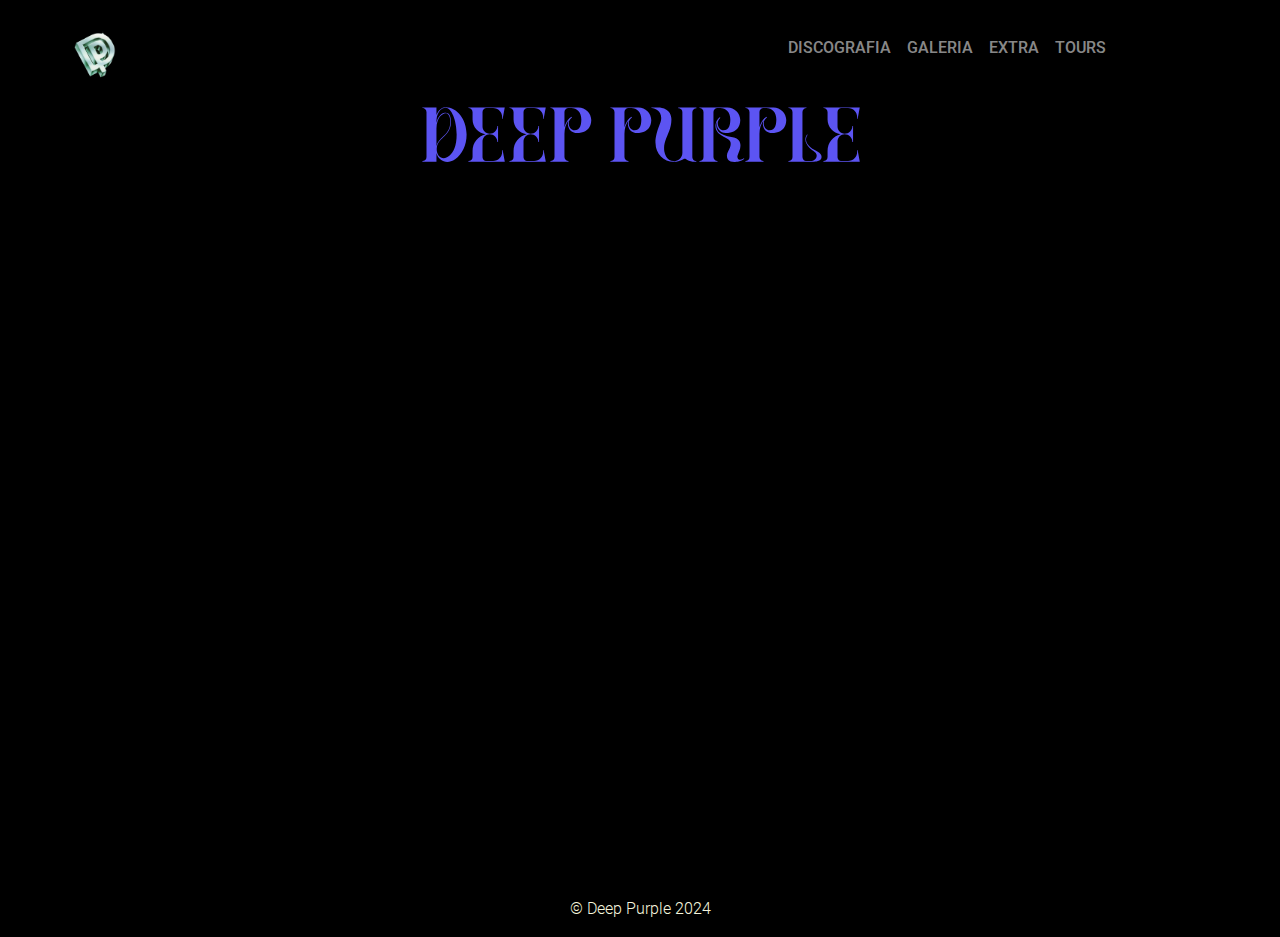
<file: index.html>
<!DOCTYPE html>
<html lang="en">

<head>
    <meta charset="UTF-8">
    <meta name="viewport" content="width=device-width, initial-scale=1.0">
    <meta http-equiv="X-UA-Compatible" content="IE=7">
    <link href="https://cdn.jsdelivr.net/npm/bootstrap@5.3.3/dist/css/bootstrap.min.css" rel="stylesheet"
        integrity="sha384-QWTKZyjpPEjISv5WaRU9OFeRpok6YctnYmDr5pNlyT2bRjXh0JMhjY6hW+ALEwIH" crossorigin="anonymous">
    <link rel="stylesheet" href="css/main.css">
    <title>DeepPurple</title>
</head>

<body>

    <nav class="navbar navbar-expand-lg navbar-dark" style="background-color: #000000;">
        <div class="container-fluid">
            <a class="navbar-brand" href="index.html"><img src="media/logo.png" alt="logo" width="60px" height="100px"></a>
            <button class="navbar-toggler" type="button" data-bs-toggle="collapse" data-bs-target="#navbarNavAltMarkup"
                aria-controls="navbarNavAltMarkup" aria-expanded="false" aria-label="Toggle navigation">
                <span class="navbar-toggler-icon"></span>
            </button>
            <div class="collapse navbar-collapse" id="navbarNavAltMarkup">
                <div class="navbar-nav">
                    <a class="nav-link" href="discografia.html">DISCOGRAFIA</a>
                    <a class="nav-link" href="galeria.html">GALERIA</a>
                    <a class="nav-link" href="extra.html">EXTRA</a>
                    <a class="nav-link" href="tours.html">TOURS</a>
                </div>
            </div>
        </div>
    </nav>



    <main>
        <h1>DEEP PURPLE</h1>
        <section class="video">
            <iframe width="900vh" height="400vh" src="https://www.youtube.com/embed/bbwiEDD04CY?si=Pvlc_HpXKLH0Qssl"
                title="YouTube video player" frameborder="0"
                allow="accelerometer; autoplay; clipboard-write; encrypted-media; gyroscope; picture-in-picture; web-share"
                referrerpolicy="strict-origin-when-cross-origin?control=0" allowfullscreen></iframe>
        </section>
    </main>



    <footer>
        <p>&copy; Deep Purple 2024</p>
    </footer>
    <script src="https://cdn.jsdelivr.net/npm/bootstrap@5.3.3/dist/js/bootstrap.bundle.min.js"
        integrity="sha384-YvpcrYf0tY3lHB60NNkmXc5s9fDVZLESaAA55NDzOxhy9GkcIdslK1eN7N6jIeHz" crossorigin="anonymous">
        </script>
</body>

</html>
</file>
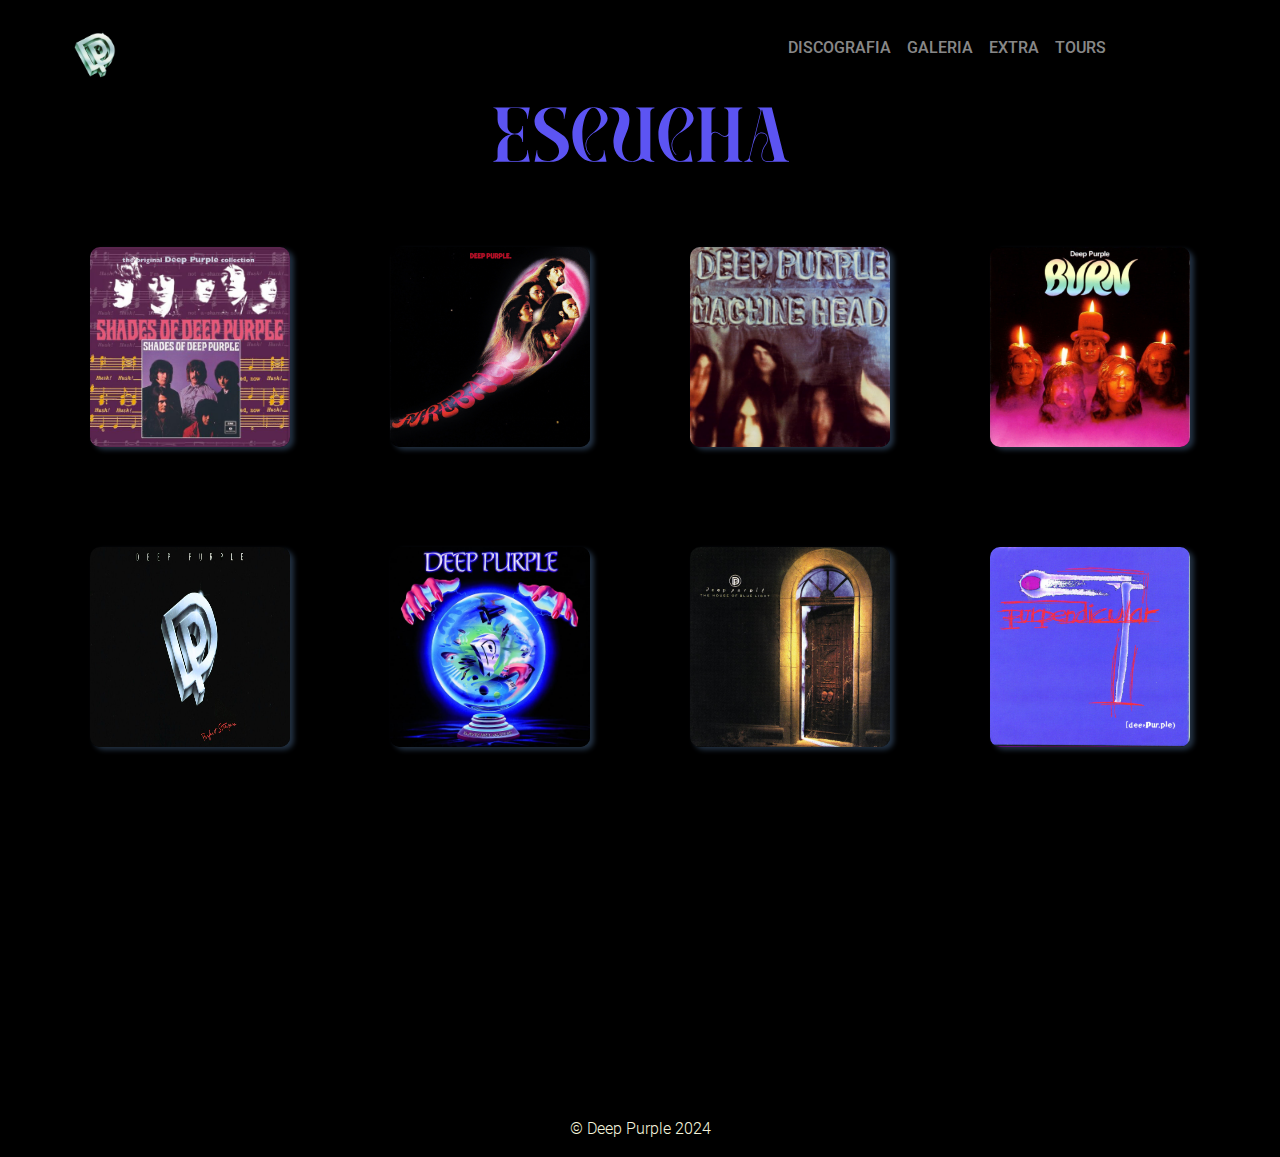
<file: discografia.html>
<!DOCTYPE html>
<html lang="en">

<head>
    <meta charset="UTF-8">
    <meta name="viewport" content="width=device-width, initial-scale=1.0">
    <meta http-equiv="X-UA-Compatible" content="IE=7">
    <link href="https://cdn.jsdelivr.net/npm/bootstrap@5.3.3/dist/css/bootstrap.min.css" rel="stylesheet"
        integrity="sha384-QWTKZyjpPEjISv5WaRU9OFeRpok6YctnYmDr5pNlyT2bRjXh0JMhjY6hW+ALEwIH" crossorigin="anonymous">
    <link rel="stylesheet" href="https://unpkg.com/aos@next/dist/aos.css" />
    <link rel="stylesheet" href="css/main.css">
    <title>Discografia</title>
</head>

<body>
    <nav class="navbar navbar-expand-lg navbar-dark" style="background-color: #000000;">
        <div class="container-fluid">
            <a class="navbar-brand" href="index.html"><img src="media/logo.png" alt="logo" width="60px"
                    height="100px"></a>
            <button class="navbar-toggler" type="button" data-bs-toggle="collapse" data-bs-target="#navbarNavAltMarkup"
                aria-controls="navbarNavAltMarkup" aria-expanded="false" aria-label="Toggle navigation">
                <span class="navbar-toggler-icon"></span>
            </button>
            <div class="collapse navbar-collapse" id="navbarNavAltMarkup">
                <div class="navbar-nav">
                    <a class="nav-link" href="discografia.html">DISCOGRAFIA</a>
                    <a class="nav-link" href="galeria.html">GALERIA</a>
                    <a class="nav-link" href="extra.html">EXTRA</a>
                    <a class="nav-link" href="tours.html">TOURS</a>
                </div>
            </div>
        </div>
    </nav>

    <main>
        <h1>ESCUCHA</h1>
        <div class="discografia">
            <div data-aos="flip-left" data-aos-easing="ease-out-cubic" data-aos-duration="2000" class="disc"><a
                    href="https://open.spotify.com/intl-es/album/5qxy4Qf0ug4rV9YVYGQRn2?si=Ctm0adCGRmi4T_EMcNB6WA"
                    target="_blank"><img src="media/shadesofdeeppurple.jpg" alt="shades of deep purple"></a></div>
            <div data-aos="flip-left" data-aos-easing="ease-out-cubic" data-aos-duration="2000" class="disc"><a
                    href="https://open.spotify.com/intl-es/album/7nn5IUsa4aqi16o3U0qik6?si=2j9qXO_VS8iSvmbPXRdAxg"
                    target="_blank"><img src="media/fireball.png" alt="deep purple fireball"></a></div>

            <div data-aos="flip-left" data-aos-easing="ease-out-cubic" data-aos-duration="2000" class="disc"><a
                    href="https://open.spotify.com/intl-es/album/3XXboc1gvm976jCATDdunA?si=26DNlCmRRtWYpR1leK13yA"
                    target="_blank"><img src="media/machine head.jpg" alt="machine head"></a></div>

            <div data-aos="flip-left" data-aos-easing="ease-out-cubic" data-aos-duration="2000" class="disc"><a
                    href="https://open.spotify.com/intl-es/album/3wR7UC2ij2dx0TbtiMP4J9?si=ZSfPBz9vTs-dDujuzbmxfQ"
                    target="_blank"><img src="media/burn.jpg" alt="burn deep purple"></a></div>
            <div data-aos="flip-left" data-aos-easing="ease-out-cubic" data-aos-duration="2000" class="disc"><a
                    href="https://open.spotify.com/intl-es/album/1FOmatanDRxS9EGcxjXKuO?si=PJ8QRHcZSUGFNS2vEUc_Lw"
                    target="_blank"><img src="media/Perfect strangers.jpg" alt="perfect strangers"></a></div>
            <div data-aos="flip-left" data-aos-easing="ease-out-cubic" data-aos-duration="2000" class="disc"><a
                    href="https://open.spotify.com/intl-es/album/5SKeGHkVddRpKf0pqVBJAR?si=5i0vTbm8SDGNKfbagcU55w"
                    target="_blank"><img src="media/slaves and masters.jpg" alt="slaves and masters"></a></div> 

            <div data-aos="flip-left" data-aos-easing="ease-out-cubic" data-aos-duration="2000" class="disc"><a
                    href="https://open.spotify.com/intl-es/album/3jb80uITBoKioTLmu8cqaC?si=P7Y5uDQ0Q9-PbL3cxTYqZw"
                    target="_blank"><img src="media/the house of the blue light.jpg" alt="the house of the blue light"></a></div>
            
                    <div data-aos="flip-left" data-aos-easing="ease-out-cubic" data-aos-duration="2000" class="disc"><a
                    href="https://open.spotify.com/intl-es/album/3bErA9aFZyGiD9j5ntYe5v?si=TrqOOQqXQ1uO3a9BCCyFKA"
                    target="_blank"><img src="media/purpendicular.jpg" alt="purpendicular"></a></div>

            
                    <div data-aos="flip-left" data-aos-easing="ease-out-cubic" data-aos-duration="2000" class="disc"><a
                    href="https://open.spotify.com/intl-es/album/1A3lpptZR6yeaabqPJddW8?si=VlWHVdeHSpOHOp33Ht4k4w"
                    target="_blank"><img src="media/california jamming.jpg" alt="california jamming"></a></div>

            
                    <div data-aos="flip-left" data-aos-easing="ease-out-cubic" data-aos-duration="2000" class="disc"><a
                    href="https://open.spotify.com/intl-es/album/6hM8J8hSeMHyItTxXMeyVz?si=wle4SIUwRw-pKt6QGADU7A"
                    target="_blank"><img src="media/in concert london orchestra.jpg" alt="in concert whit the london symphony orchestra"></a></div>
            
                    <div data-aos="flip-left" data-aos-easing="ease-out-cubic" data-aos-duration="2000" class="disc"><a
                    href="https://open.spotify.com/intl-es/album/6pmkfyHjd7TQeqSRAIv80s?si=hGAq0Fy0RkOCycZ9_tI2Cg"
                    target="_blank"><img src="media/to the rising sun.jpg" alt="to the rising sun"></a></div>
            
                    <div data-aos="flip-left" data-aos-easing="ease-out-cubic" data-aos-duration="2000" class="disc"><a
                    href="https://open.spotify.com/intl-es/album/6zleJIShCZ0opG8jGuOGMy?si=3hMddOapSlCCdpmrQeieYw"
                    target="_blank"><img src="media/come taste the band.jpg" alt="come taste the band"></a></div>

        </div>
    </main>



    <footer>
        <p>&copy; Deep Purple 2024</p>
    </footer>
    <script src="https://unpkg.com/aos@next/dist/aos.js"></script>
    <script>
        AOS.init();
    </script>
    <script src="https://cdn.jsdelivr.net/npm/bootstrap@5.3.3/dist/js/bootstrap.bundle.min.js"
        integrity="sha384-YvpcrYf0tY3lHB60NNkmXc5s9fDVZLESaAA55NDzOxhy9GkcIdslK1eN7N6jIeHz" crossorigin="anonymous">
        </script>
</body>

</html>
</file>
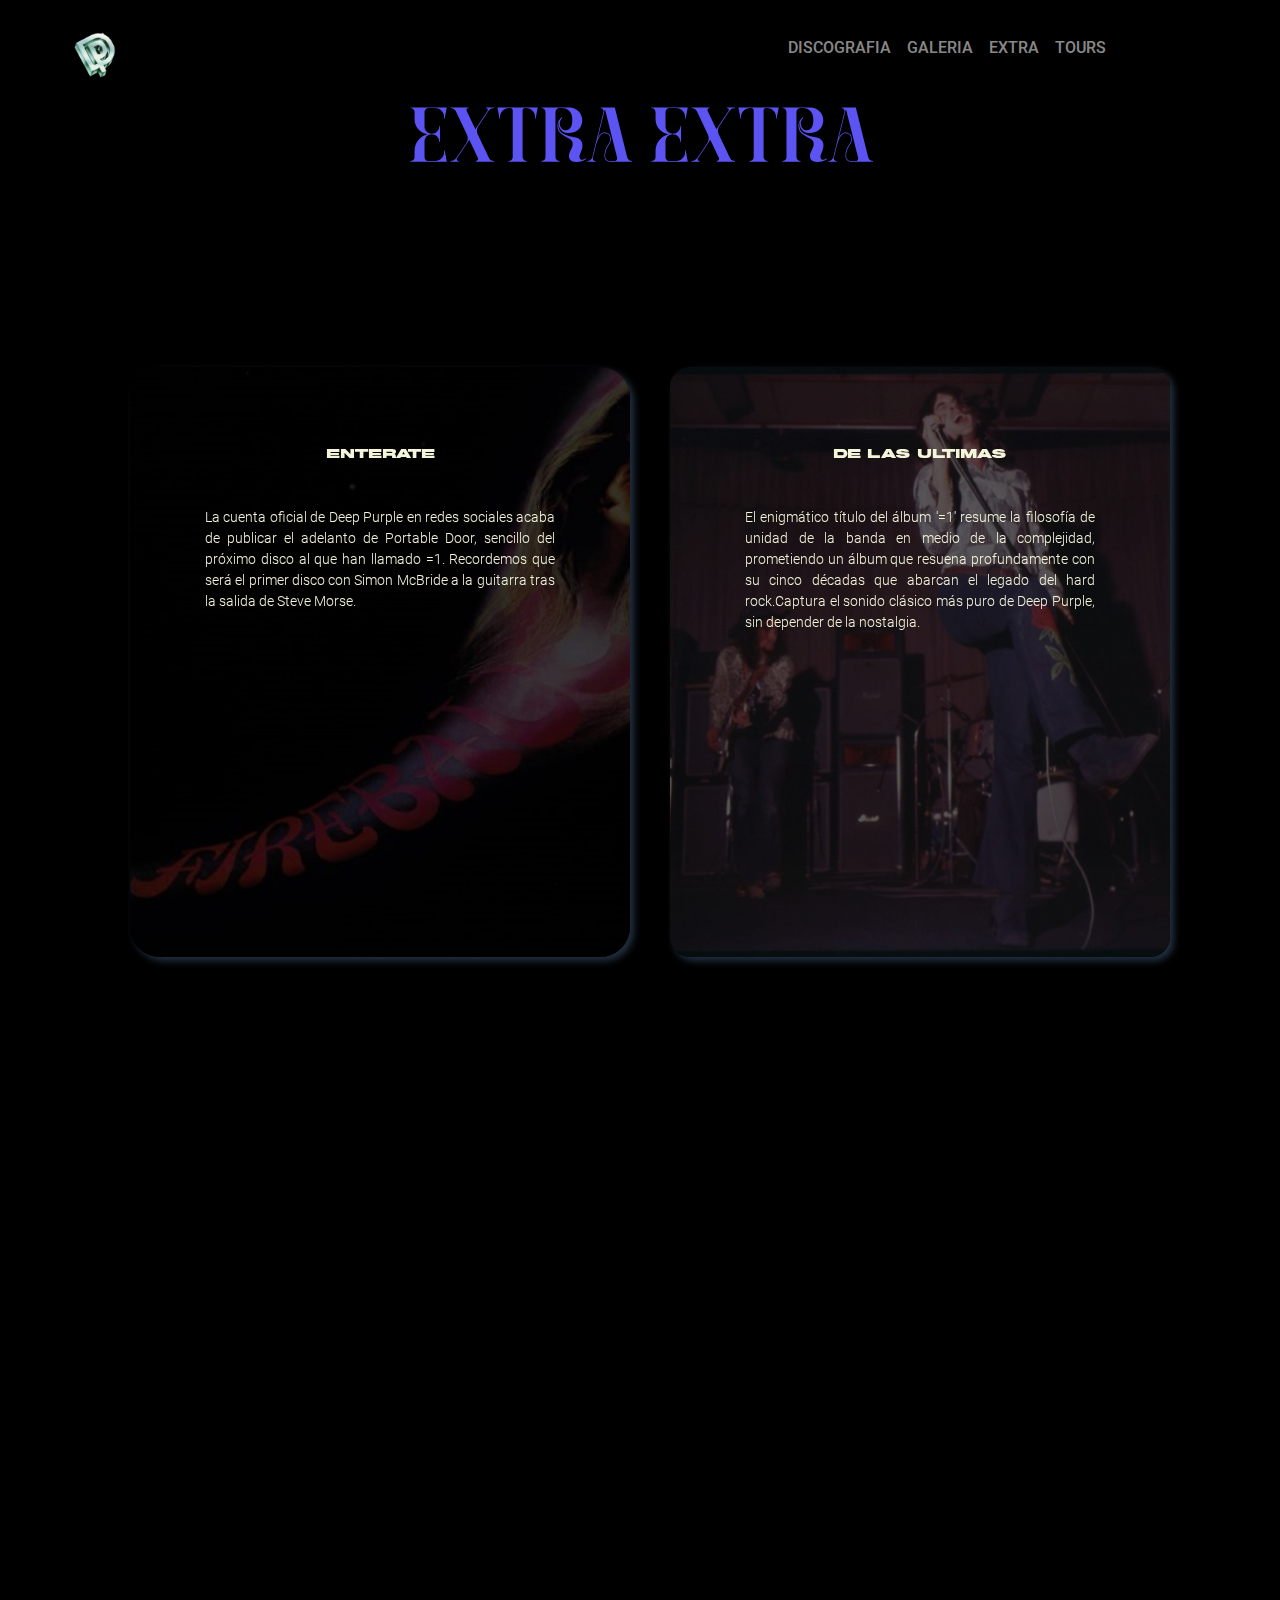
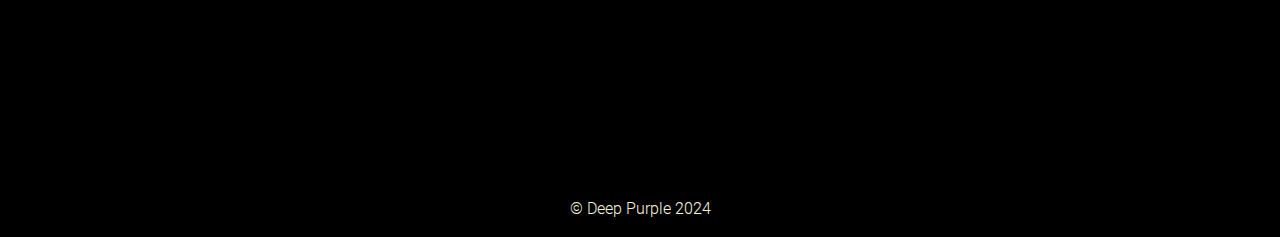
<file: extra.html>
<!DOCTYPE html>
<html lang="en">

<head>
    <meta charset="UTF-8">
    <meta name="viewport" content="width=device-width, initial-scale=1.0">
    <meta http-equiv="X-UA-Compatible" content="IE=7">
    <link href="https://cdn.jsdelivr.net/npm/bootstrap@5.3.3/dist/css/bootstrap.min.css" rel="stylesheet"
        integrity="sha384-QWTKZyjpPEjISv5WaRU9OFeRpok6YctnYmDr5pNlyT2bRjXh0JMhjY6hW+ALEwIH" crossorigin="anonymous">
    <link rel="stylesheet" href="https://unpkg.com/aos@next/dist/aos.css" />
    <link rel="stylesheet" href="css/main.css">
    <title>ExtraExtra</title>
</head>

<body>
    <nav class="navbar navbar-expand-lg navbar-dark" style="background-color: #000000;">
        <div class="container-fluid">
            <a class="navbar-brand" href="index.html"><img src="media/logo.png" alt="logo" width="60px"
                    height="100px"></a>
            <button class="navbar-toggler" type="button" data-bs-toggle="collapse" data-bs-target="#navbarNavAltMarkup"
                aria-controls="navbarNavAltMarkup" aria-expanded="false" aria-label="Toggle navigation">
                <span class="navbar-toggler-icon"></span>
            </button>
            <div class="collapse navbar-collapse" id="navbarNavAltMarkup">
                <div class="navbar-nav">
                    <a class="nav-link" href="discografia.html">DISCOGRAFIA</a>
                    <a class="nav-link" href="galeria.html">GALERIA</a>
                    <a class="nav-link" href="extra.html">EXTRA</a>
                    <a class="nav-link" href="tours.html">TOURS</a>
                </div>
            </div>
        </div>
    </nav>


    <main>
        <h1>EXTRA EXTRA</h1>
        <section>
            <div data-aos="zoom-in-up" class="carta1">
                <h3>ENTERATE</h3>
                <p>La cuenta oficial de Deep Purple en redes sociales acaba de publicar el adelanto de Portable
                    Door,
                    sencillo del próximo disco al que han llamado =1. Recordemos que será el primer disco con
                    Simon
                    McBride
                    a la guitarra tras la salida de Steve Morse.
                </p>
            </div>

            <div data-aos="fade-right" class="carta2">
                <h3>DE LAS ULTIMAS</h3>
                <p> El enigmático título del álbum '=1' resume la filosofía de unidad de la banda en medio de la
                    complejidad, prometiendo un álbum que resuena profundamente con su cinco décadas que abarcan
                    el
                    legado
                    del hard rock.Captura el sonido
                    clásico
                    más puro
                    de Deep Purple, sin depender de la nostalgia.</p>
            </div>

            <div data-aos="flip-left" class="carta3">
                <h3>NOVEDADES</h3>
                <p>Todos los LP incluyen un rico folleto de tamaño LP de 12 páginas, exclusivamente en la
                    primera
                    impresión.
                    El DVD extra incluye un documental de 60min 'Accede a todas las áreas' donde podrás unirte a
                    Deep Purple
                    detrás del escenario en la gira y brindar una mirada exclusiva detrás de las escenas.</p>
            </div>
        </section>
    </main>


    <footer>
        <p>&copy; Deep Purple 2024</p>
    </footer>
    <script src="https://unpkg.com/aos@next/dist/aos.js"></script>
    <script>
        AOS.init();
    </script>
    <script src="https://cdn.jsdelivr.net/npm/bootstrap@5.3.3/dist/js/bootstrap.bundle.min.js"
        integrity="sha384-YvpcrYf0tY3lHB60NNkmXc5s9fDVZLESaAA55NDzOxhy9GkcIdslK1eN7N6jIeHz" crossorigin="anonymous">
        </script>
</body>

</html>
</file>
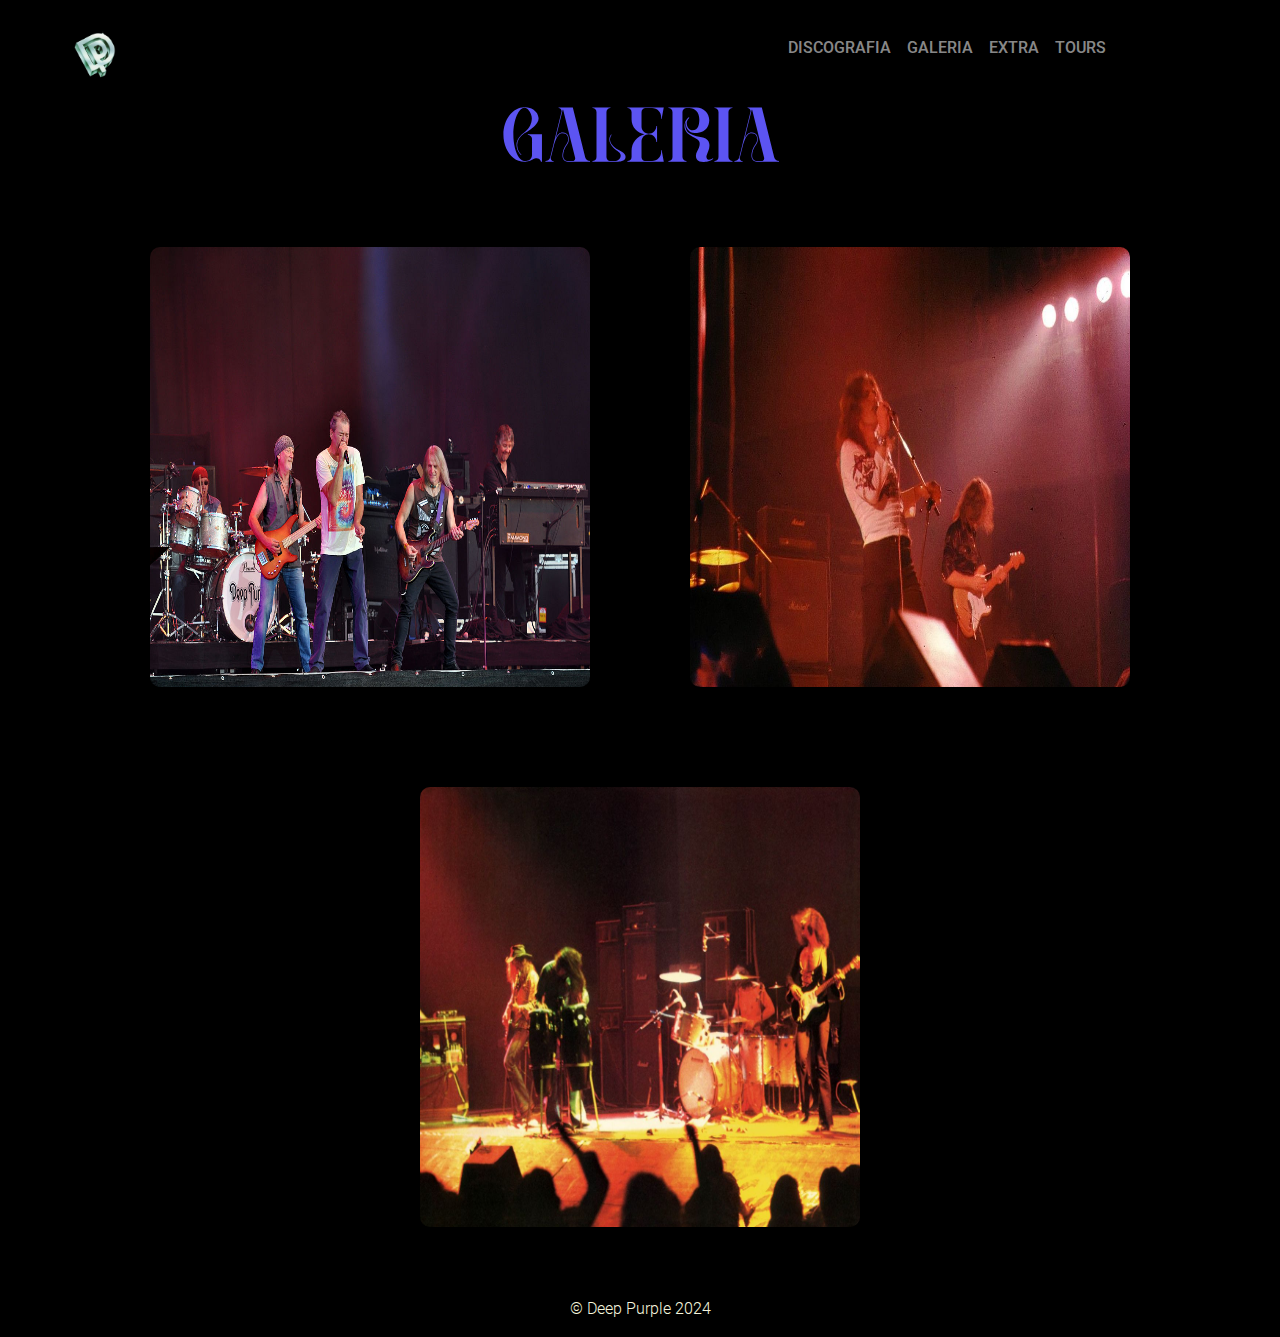
<file: galeria.html>
<!DOCTYPE html>
<html lang="en">

<head>
    <meta charset="UTF-8">
    <meta name="viewport" content="width=device-width, initial-scale=1.0">
    <meta http-equiv="X-UA-Compatible" content="IE=7">
    <link href="https://cdn.jsdelivr.net/npm/bootstrap@5.3.3/dist/css/bootstrap.min.css" rel="stylesheet"
        integrity="sha384-QWTKZyjpPEjISv5WaRU9OFeRpok6YctnYmDr5pNlyT2bRjXh0JMhjY6hW+ALEwIH" crossorigin="anonymous">
    <link rel="stylesheet" href="https://unpkg.com/aos@next/dist/aos.css" />
    <link rel="stylesheet" href="css/main.css">
    <title>Galeria</title>
</head>

<body>
    <nav class="navbar navbar-expand-lg navbar-dark" style="background-color: #000000;">
        <div class="container-fluid">
            <a class="navbar-brand" href="index.html"><img src="media/logo.png" alt="logo" width="60px"
                    height="100px"></a>
            <button class="navbar-toggler" type="button" data-bs-toggle="collapse" data-bs-target="#navbarNavAltMarkup"
                aria-controls="navbarNavAltMarkup" aria-expanded="false" aria-label="Toggle navigation">
                <span class="navbar-toggler-icon"></span>
            </button>
            <div class="collapse navbar-collapse" id="navbarNavAltMarkup">
                <div class="navbar-nav">
                    <a class="nav-link" href="discografia.html">DISCOGRAFIA</a>
                    <a class="nav-link" href="galeria.html">GALERIA</a>
                    <a class="nav-link" href="extra.html">EXTRA</a>
                    <a class="nav-link" href="tours.html">TOURS</a>
                </div>
            </div>
        </div>
    </nav>




    <main>
        <H1>GALERIA</H1>
        <div class="galeria">
            <div data-aos="zoom-out-down" class="img"><img src="media/1.jpg" alt="imagen deep purple"></div>
            <div data-aos="zoom-out-down" class="img"><img src="media/3.jpg" alt="imagen deep purple"></div>
            <div data-aos="zoom-out-down" class="img"><img src="media/4.jpg" alt="imagen deep purple"></div>

        </div>
    </main>

    <footer>
        <p>&copy; Deep Purple 2024</p>
    </footer>
    <script src="https://unpkg.com/aos@next/dist/aos.js"></script>
    <script>
        AOS.init();
    </script>
    <script src="https://cdn.jsdelivr.net/npm/bootstrap@5.3.3/dist/js/bootstrap.bundle.min.js"
        integrity="sha384-YvpcrYf0tY3lHB60NNkmXc5s9fDVZLESaAA55NDzOxhy9GkcIdslK1eN7N6jIeHz" crossorigin="anonymous">
        </script>
</body>

</html>
</file>
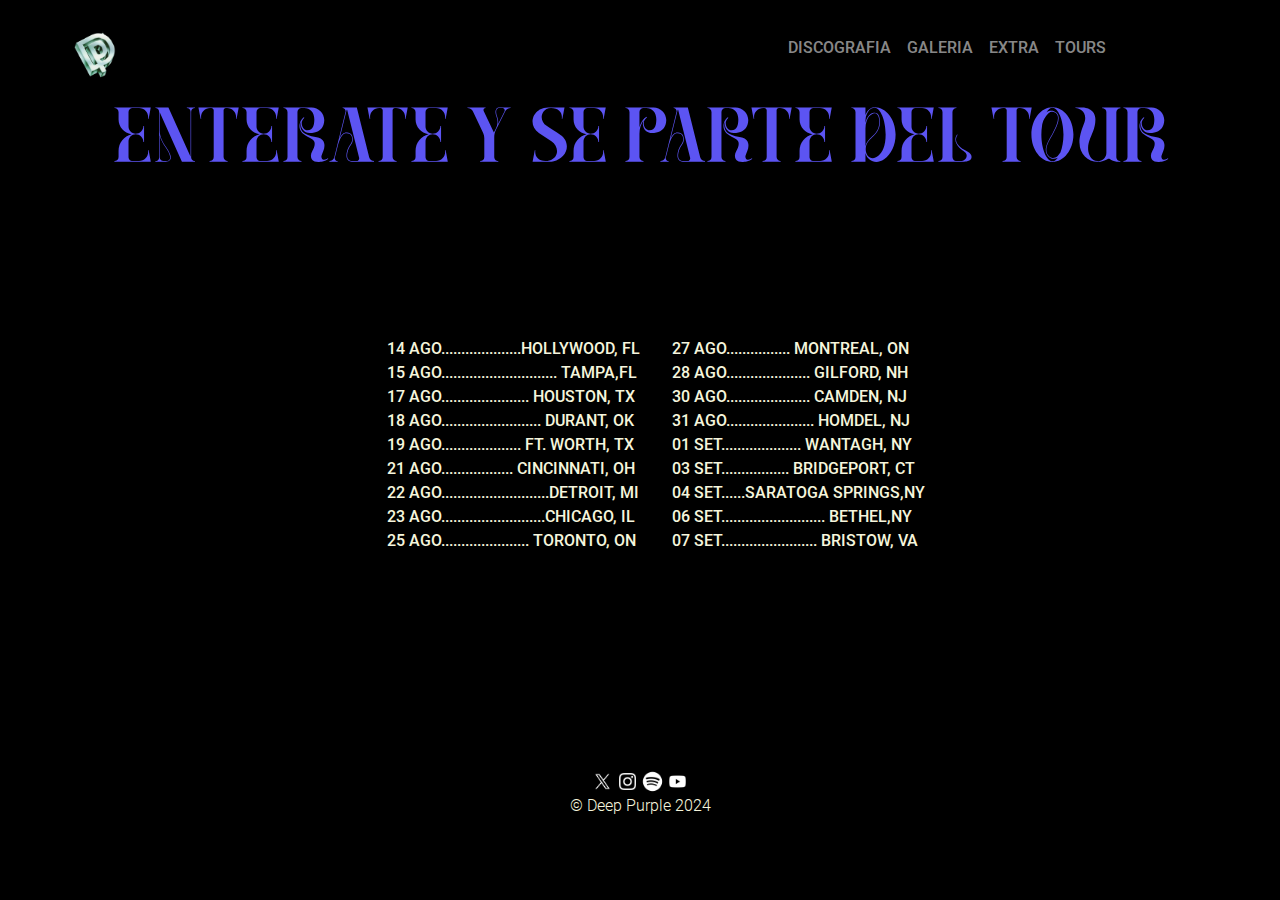
<file: tours.html>
<!DOCTYPE html>
<html lang="en">


<head>
    <meta charset="UTF-8">
    <meta name="viewport" content="width=device-width, initial-scale=1.0">
    <meta http-equiv="X-UA-Compatible" content="IE=7">
    <link href="https://cdn.jsdelivr.net/npm/bootstrap@5.3.3/dist/css/bootstrap.min.css" rel="stylesheet"
        integrity="sha384-QWTKZyjpPEjISv5WaRU9OFeRpok6YctnYmDr5pNlyT2bRjXh0JMhjY6hW+ALEwIH" crossorigin="anonymous">
    <link rel="stylesheet" href="css/main.css">
    <title>Tours</title>
</head>

<body>
    <nav class="navbar navbar-expand-lg navbar-dark" style="background-color: #000000;">
        <div class="container-fluid">
            <a class="navbar-brand" href="index.html"><img src="media/logo.png" alt="logo" width="60px" height="100px"></a>
            <button class="navbar-toggler" type="button" data-bs-toggle="collapse" data-bs-target="#navbarNavAltMarkup"
                aria-controls="navbarNavAltMarkup" aria-expanded="false" aria-label="Toggle navigation">
                <span class="navbar-toggler-icon"></span>
            </button>
            <div class="collapse navbar-collapse" id="navbarNavAltMarkup">
                <div class="navbar-nav">
                    <a class="nav-link" href="discografia.html">DISCOGRAFIA</a>
                    <a class="nav-link" href="galeria.html">GALERIA</a>
                    <a class="nav-link" href="extra.html">EXTRA</a>
                    <a class="nav-link" href="tours.html">TOURS</a>
                </div>
            </div>
        </div>
    </nav>

    <main>
        <H1>ENTERATE Y SE PARTE DEL TOUR</H1>
        <section>
            <nav class="tour">
                <ul>
                    <li>14 AGO....................HOLLYWOOD, FL</li>
                    <li>15 AGO............................. TAMPA,FL</li>
                    <li>17 AGO...................... HOUSTON, TX</li>
                    <li>18 AGO......................... DURANT, OK</li>
                    <li>19 AGO.................... FT. WORTH, TX</li>
                    <li>21 AGO.................. CINCINNATI, OH</li>
                    <li>22 AGO...........................DETROIT, MI</li>
                    <li>23 AGO..........................CHICAGO, IL</li>
                    <li>25 AGO...................... TORONTO, ON</li>
                </ul>
            </nav>


            <nav class="tour">
                <ul>
                    <li>27 AGO................ MONTREAL, ON</li>
                    <li>28 AGO..................... GILFORD, NH</li>
                    <li>30 AGO..................... CAMDEN, NJ</li>
                    <li>31 AGO...................... HOMDEL, NJ</li>
                    <li>01 SET.................... WANTAGH, NY</li>
                    <li>03 SET................. BRIDGEPORT, CT</li>
                    <li>04 SET......SARATOGA SPRINGS,NY</li>
                    <li>06 SET.......................... BETHEL,NY</li>
                    <li>07 SET........................ BRISTOW, VA</li>
                </ul>
            </nav>
        </section>
    </main>

    <div class="redes">
        <a href="https://twitter.com/_DeepPurple" target="_blank"><img src="media/gorjeo.png" alt=""></a>
        <a href="https://www.instagram.com/deeppurple_official?utm_source=ig_web_button_share_sheet&igsh=ZDNlZDc0MzIxNw=="
            target="_blank"><img src="media/instagram (2).png" alt=""></a>
        <a href="https://open.spotify.com/intl-es/artist/568ZhdwyaiCyOGJRtNYhWf?si=J15GxHNZRwakeKqNtzEIPw"
            target="_blank"><img src="media/spotify.png" alt=""></a>
        <a href="https://www.youtube.com/@DeepPurpleOfficial/videos" target="_blank"><img src="media/youtube.png"
                alt=""></a>
    </div>

    <footer>
        <p>&copy; Deep Purple 2024</p>
    </footer>
    <script src="https://cdn.jsdelivr.net/npm/bootstrap@5.3.3/dist/js/bootstrap.bundle.min.js"
        integrity="sha384-YvpcrYf0tY3lHB60NNkmXc5s9fDVZLESaAA55NDzOxhy9GkcIdslK1eN7N6jIeHz" crossorigin="anonymous">
        </script>

</body>

</html>
</file>
<file: css/main.css>
footer {
  font-family: roboto;
  color: beige;
  text-align: center;
  justify-content: center;
  padding: 0;
  margin: 0px;
  align-content: end;
  padding: 0px;
}

.prueba-blackground {
  background-color: black;
}

main .discografia {
  display: flex;
  flex-wrap: wrap;
  flex-direction: row;
  justify-content: center;
  align-content: center;
  align-items: center;
  margin: 20px;
}
main .discografia .disc img {
  height: 200px;
  width: 200px;
  border-radius: 10px;
  box-shadow: 4px 3px 5px rgb(34, 48, 65);
  margin: 50px 50px;
}

@font-face {
  font-family: qebil;
  src: url(../font/QEBIL.otf);
}
@font-face {
  font-family: matroska;
  src: url(../font/matroska-rppg6.ttf);
}
@font-face {
  font-family: roboto;
  src: url(../font/Roboto-Light.ttf);
}
@font-face {
  font-family: medium;
  src: url(../font/Roboto-Medium.ttf);
}
body {
  background-color: rgb(0, 0, 0);
}

.navbar {
  display: flex;
  text-align: center;
  align-items: center;
  margin: 28px 20px 10px 50px;
  padding: 0;
  align-items: center;
  justify-content: center;
  font-family: medium;
  align-items: start;
}
.navbar .navbar-brand {
  margin: 0;
  padding: 0;
}
.navbar img {
  display: block;
  width: 90px;
  height: 50px;
  margin: 2px 640px 10px 0px;
}
.navbar .navbar-expand-lg {
  margin: 0;
}
.navbar .navbar-toggler {
  border: none;
  padding: 0;
}
.navbar .navbar-toggler .button {
  margin: 0;
}
.navbar .container-fluid {
  align-items: flex-start;
  justify-content: flex-start;
  margin: 0;
  padding: 0;
}

h1 {
  display: block;
  font-size: 4em;
  font-family: qebil;
  color: #5C54F2;
  justify-content: center;
  text-align: center;
  margin: 0;
}

h3 {
  font-size: 3em;
  font-family: matroska;
  font-size: small;
  padding: 10px;
  color: beige;
  margin-bottom: 30px;
}

section {
  display: flex;
  justify-content: center;
  align-items: center;
  margin: 0;
  padding: 0;
}
section .video {
  justify-self: center;
  align-self: center;
  place-self: center;
}

main section {
  display: flex;
  flex-wrap: wrap;
  justify-content: center;
  align-content: center;
  align-items: center;
  margin-top: 0px;
  color: beige;
  align-items: center;
  margin: 0;
  padding: 0;
}
@media screen and (max-width: 576px) {
  main section {
    flex-direction: column;
  }
}
main section p {
  font-size: 14px;
  font-family: roboto;
  color: beige;
  text-align: justify;
  padding: 5px;
  align-content: stretch;
}
main section .carta1 {
  text-align: center;
  width: 500px;
  height: 590px;
  background-image: url(../media/extra1.jpg);
  background-size: cover;
  background-repeat: no-repeat;
  padding: 70px;
  margin: 30px;
  border-radius: 30px;
  box-shadow: 4px 4px 7px rgb(34, 48, 65);
}
main section .carta2 {
  text-align: center;
  width: 500px;
  height: 590px;
  background-image: url(../media/extra2.jpg);
  background-size: cover;
  background-repeat: no-repeat;
  padding: 70px;
  margin: 10px;
  border-radius: 20px;
  box-shadow: 4px 4px 7px rgb(34, 48, 65);
}
main section .carta3 {
  text-align: center;
  width: 500px;
  height: 590px;
  background-image: url(../media/extra3.jpg);
  background-size: cover;
  padding: 70px;
  margin: 30px;
  border-radius: 20px;
  box-shadow: 4px 4px 7px rgb(34, 48, 65);
}

.redes {
  display: flex;
  flex-direction: row;
  flex-wrap: nowrap;
  background-color: rgb(0, 0, 0);
  margin: 50px 690px;
  justify-content: center;
  padding: 0;
  margin: 0px;
  align-content: end;
  padding: 0px;
}
.redes a img {
  width: 25px;
  height: 25px;
}

main .galeria {
  display: flex;
  flex-wrap: wrap;
  justify-content: center;
  margin: 20px;
}
@media screen and (max-width: 576px) {
  main .galeria {
    flex-direction: column;
  }
}
main .galeria img {
  width: 500px;
  height: 500px;
  margin: 20px;
  padding: 30px;
  border-radius: 40px;
}

main section {
  display: flex;
  flex-wrap: wrap;
  padding: 10px;
  margin: 150px 80px;
}
main section .tour {
  margin-bottom: 40px;
  gap: 50px;
}
main section .tour ul {
  justify-content: center;
  align-items: center;
}
main section .tour ul li {
  font-family: medium;
  font-size: 1em;
  list-style: none;
}
@media screen and (max-width: 576px) {
  main section .tour ul li {
    flex-direction: column;
  }
}

footer {
  font-family: roboto;
  color: beige;
  text-align: center;
  justify-content: center;
  padding: 0;
  margin: 0px;
  align-content: end;
  padding: 0px;
}

/*# sourceMappingURL=main.css.map */
</file>
